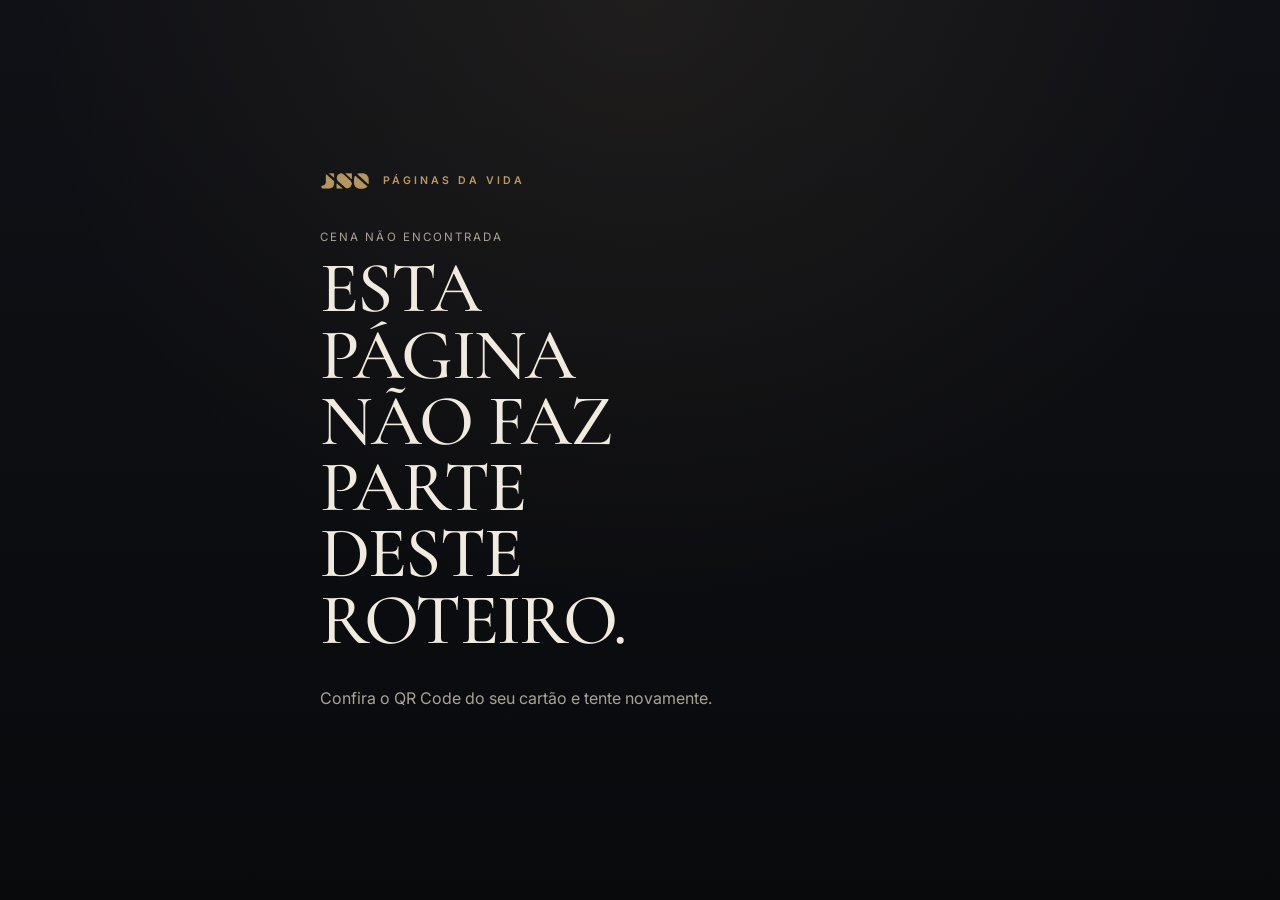
<file: index.html>
<!doctype html>
<html lang="pt-BR">
  <head>
    <meta charset="UTF-8">
    <meta name="viewport" content="width=device-width, initial-scale=1">
    <meta name="theme-color" content="#090a0c">
    <meta name="description" content="Uma página. Uma história maior.">
    <title>Páginas da Vida</title>
    <link rel="icon" type="image/png" href="assets/brand/jso-favicon.png">
    <link rel="preconnect" href="https://fonts.googleapis.com">
    <link rel="preconnect" href="https://fonts.gstatic.com" crossorigin>
    <link href="https://fonts.googleapis.com/css2?family=Cormorant+Garamond:wght@500;600&family=Inter:wght@400;500;600&display=swap" rel="stylesheet">
    <link rel="stylesheet" href="css/styles.css?v=4">
  </head>
  <body>
    <main class="experience" aria-live="polite">
      <article class="page" id="story" hidden>
        <header class="page__header">
          <div class="brand"><img src="assets/brand/jso-logo-gold.png" alt="JSO"><span>PÁGINAS DA VIDA</span></div>
          <p class="chapter" id="chapter"></p>
          <h1 id="title"></h1>
          <span class="rule" aria-hidden="true"></span>
        </header>
        <div class="story-text" id="text"></div>
        <figure class="scripture" id="scripture" hidden>
          <blockquote></blockquote>
          <figcaption><cite></cite></figcaption>
        </figure>
        <footer class="page__footer">
          <p id="closing"></p>
          <span class="page-number" id="page-number" aria-hidden="true"></span>
        </footer>
        <p class="epilogue" id="epilogue" hidden>O RESTANTE DA HISTÓRIA<br>CONTINUA SENDO ESCRITO PELO DIRETOR.</p>
      </article>

      <section class="state waiting" id="waiting" hidden>
        <div class="brand"><img src="assets/brand/jso-logo-gold.png" alt="JSO"><span>PÁGINAS DA VIDA</span></div>
        <p class="state__code">VOCÊ CHEGOU ANTES DA CENA</p>
        <h1>Calma, protagonista.</h1>
        <div class="waiting__text">
          <p>Você encontrou a página certa.<br>Só chegou algumas cenas antes.</p>
          <p>O Diretor pediu para não dar spoiler.</p>
          <p>Guarde seu cartão e espere o momento indicado.<br>Quando chegar a hora, escaneie novamente.</p>
        </div>
        <p class="waiting__closing">PROMETEMOS QUE VALE A ESPERA.</p>
      </section>

      <section class="state" id="error" hidden>
        <div class="brand"><img src="assets/brand/jso-logo-gold.png" alt="JSO"><span>PÁGINAS DA VIDA</span></div>
        <p class="state__code">CENA NÃO ENCONTRADA</p>
        <h1>Esta página não faz parte deste roteiro.</h1>
        <p>Confira o QR Code do seu cartão e tente novamente.</p>
      </section>
    </main>
    <noscript>Ative o JavaScript para ler este capítulo.</noscript>
    <script src="js/historias.js?v=8"></script>
    <script src="js/config.js?v=2"></script>
    <script src="js/controle.js?v=6"></script>
    <script src="js/app.js?v=3"></script>
  </body>
</html>
</file>
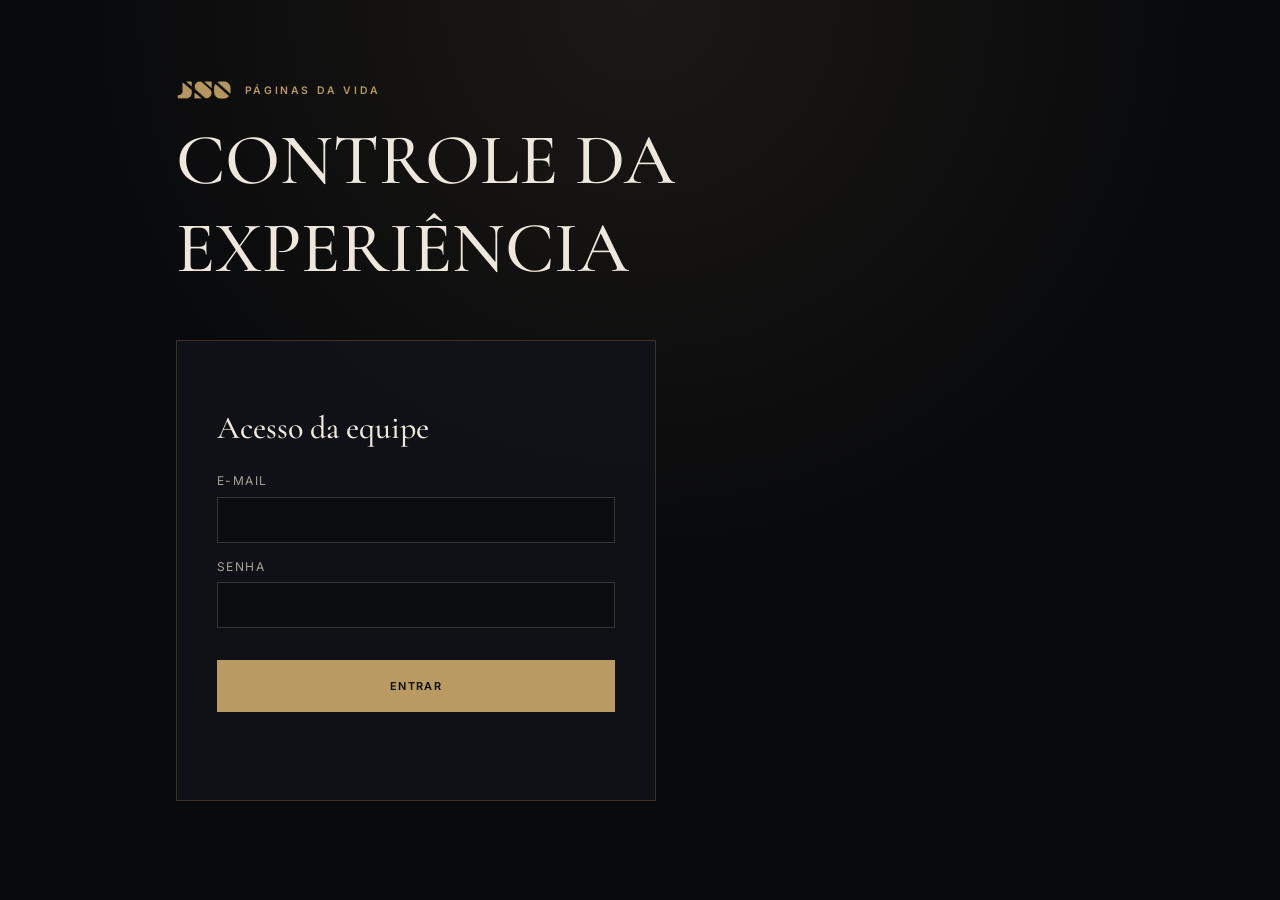
<file: admin.html>
<!doctype html>
<html lang="pt-BR">
<head>
  <meta charset="UTF-8"><meta name="viewport" content="width=device-width, initial-scale=1"><meta name="robots" content="noindex,nofollow">
  <title>Controle da experiência — Páginas da Vida</title>
  <link rel="icon" type="image/png" href="assets/brand/jso-favicon.png">
  <link rel="preconnect" href="https://fonts.googleapis.com"><link rel="preconnect" href="https://fonts.gstatic.com" crossorigin>
  <link href="https://fonts.googleapis.com/css2?family=Cormorant+Garamond:wght@500&family=Inter:wght@400;500;600&display=swap" rel="stylesheet">
  <link rel="stylesheet" href="css/admin.css?v=4">
</head>
<body><main class="admin">
  <header><div class="brand"><img src="assets/brand/jso-logo-gold.png" alt="JSO"><span>PÁGINAS DA VIDA</span></div><h1>Controle da experiência</h1></header>
  <section class="login panel" id="login-panel"><h2>Acesso da equipe</h2><form id="login-form">
    <label>E-mail<input type="email" id="email" autocomplete="username" required></label>
    <label>Senha<input type="password" id="password" autocomplete="current-password" required></label>
    <button type="submit">ENTRAR</button><p class="feedback" id="login-feedback" role="status"></p>
  </form></section>
  <section class="login panel" id="password-panel" hidden><h2>Crie sua senha</h2><p>Este será seu acesso ao controle durante o culto.</p><form id="password-form">
    <label>Nova senha<input type="password" id="new-password" autocomplete="new-password" minlength="8" required></label>
    <label>Confirmar senha<input type="password" id="confirm-password" autocomplete="new-password" minlength="8" required></label>
    <button type="submit">CRIAR SENHA</button><p class="feedback" id="password-feedback" role="status"></p>
  </form></section>
  <section id="control-panel" hidden>
    <div class="status panel"><div><span>MODO ATUAL</span><strong id="current-mode">CARREGANDO</strong></div><div><span>ÚLTIMA ALTERAÇÃO</span><time id="updated-at">—</time></div></div>
    <div class="warning" id="offline-warning" hidden>Não foi possível confirmar o modo online. Não anuncie a mudança no palco.</div>
    <div class="modes">
      <button class="mode-card" data-mode="aguarde"><span>00</span><strong>AGUARDE</strong><small>Sem spoiler</small></button>
      <button class="mode-card" data-mode="experiencia"><span>01</span><strong>EXPERIÊNCIA</strong><small>Sentir</small></button>
      <button class="mode-card" data-mode="revelacao"><span>02</span><strong>REVELAÇÃO</strong><small>Entender</small></button>
      <button class="mode-card" data-mode="conclusao"><span>03</span><strong>CONCLUSÃO</strong><small>Confiar</small></button>
    </div>
    <div class="actions"><button id="rollback" class="secondary">VOLTAR AO MODO ANTERIOR</button><a href="./?capitulo=27" target="_blank" rel="noopener">ABRIR PÁGINA DE TESTE</a><button id="logout" class="text-button">SAIR</button></div>
    <p class="feedback" id="control-feedback" role="status"></p>
  </section>
</main>
<dialog id="confirmation"><form method="dialog"><p class="eyebrow">CONFIRMAR ALTERAÇÃO</p><h2 id="confirmation-title"></h2><p>Todos os QR Codes passarão a exibir este modo na próxima abertura.</p><div><button value="cancel" class="secondary">CANCELAR</button><button value="confirm">CONFIRMAR</button></div></form></dialog>
<script src="js/config.js?v=2"></script><script src="js/controle.js?v=6"></script><script src="js/admin.js?v=4"></script>
</body></html>
</file>
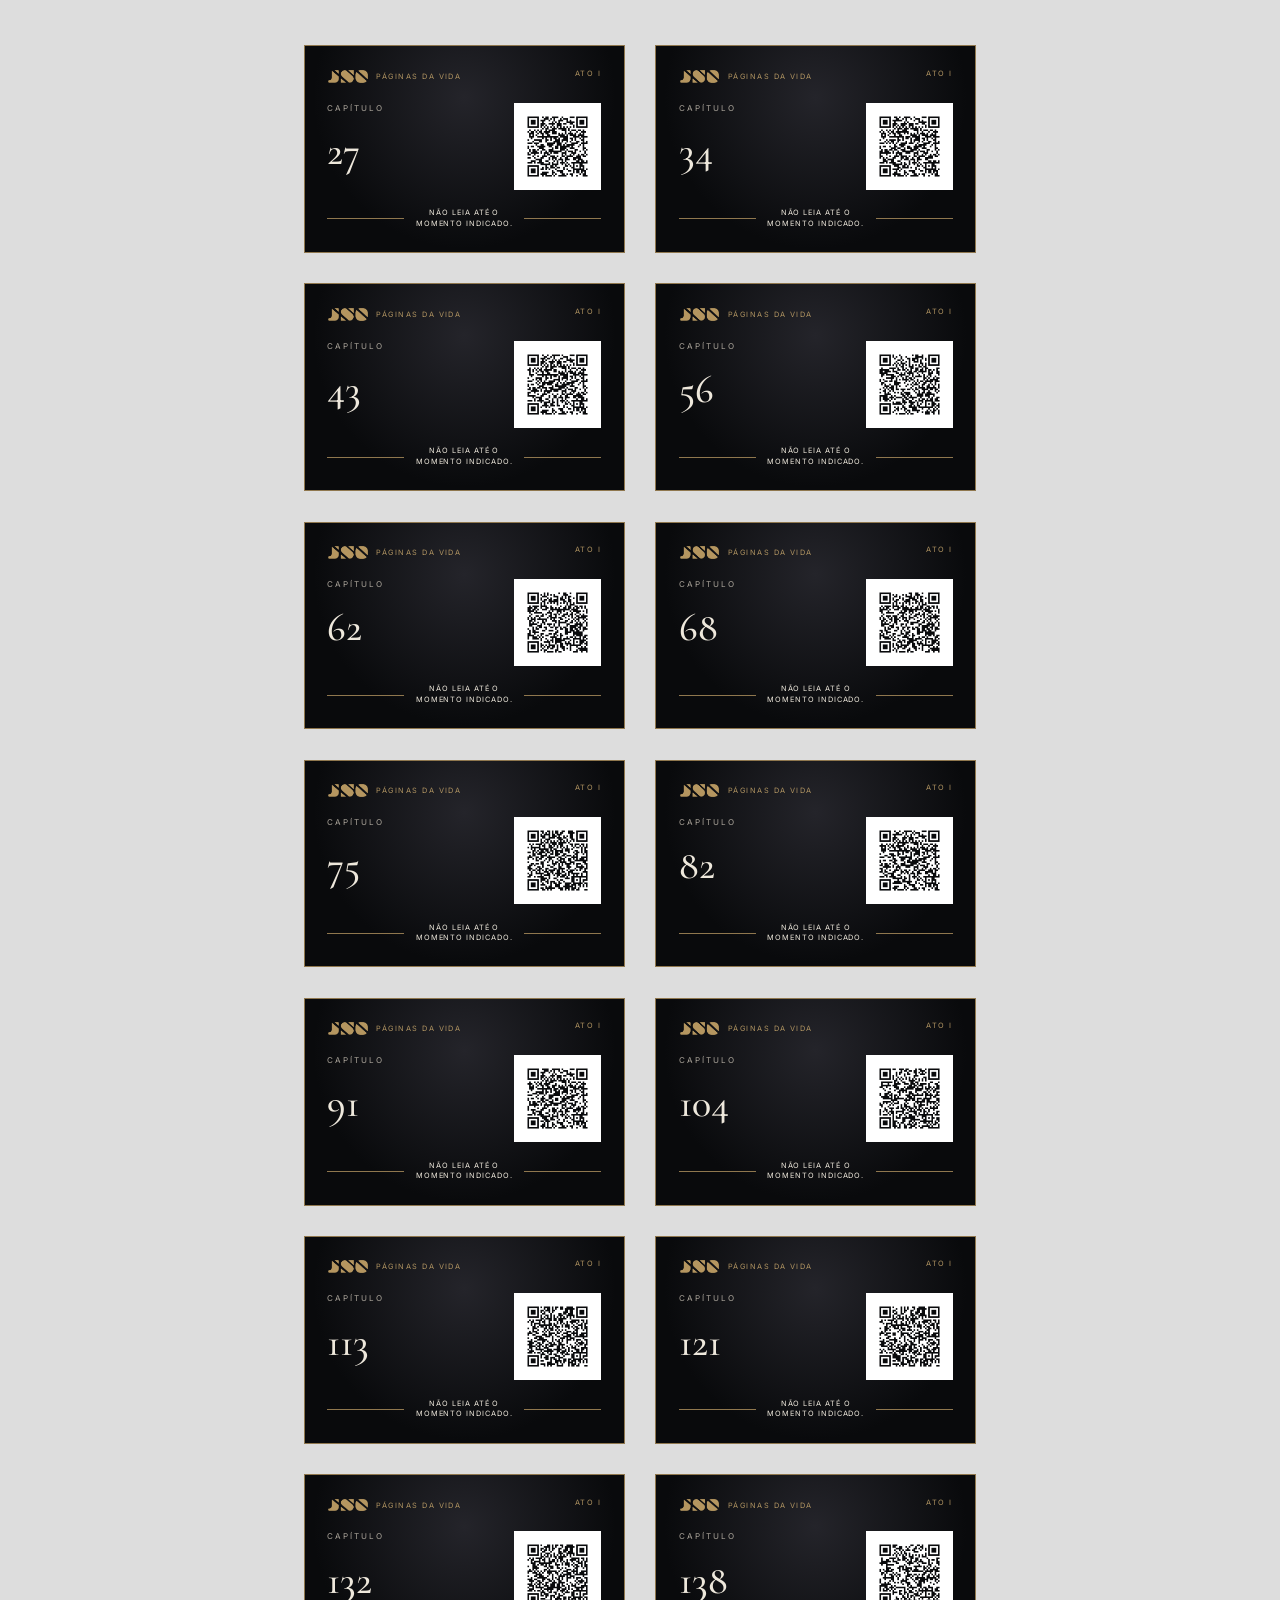
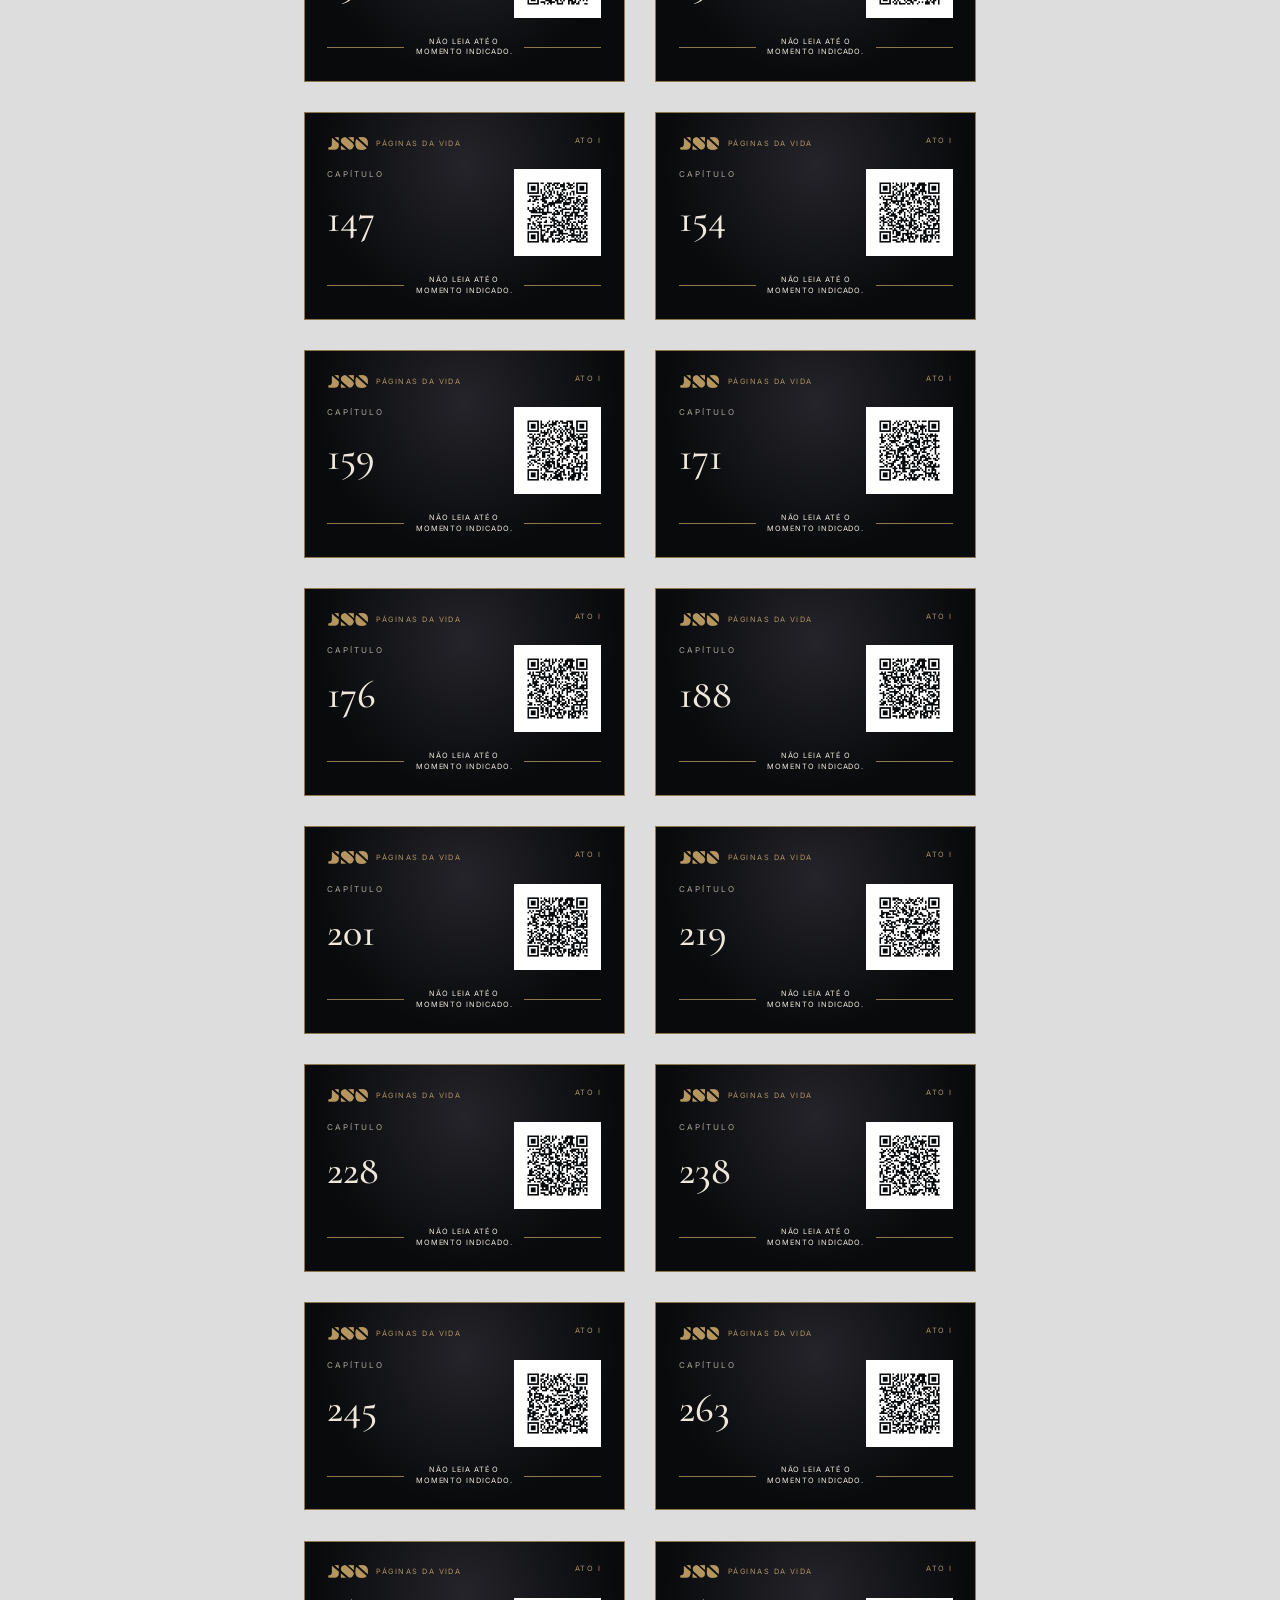
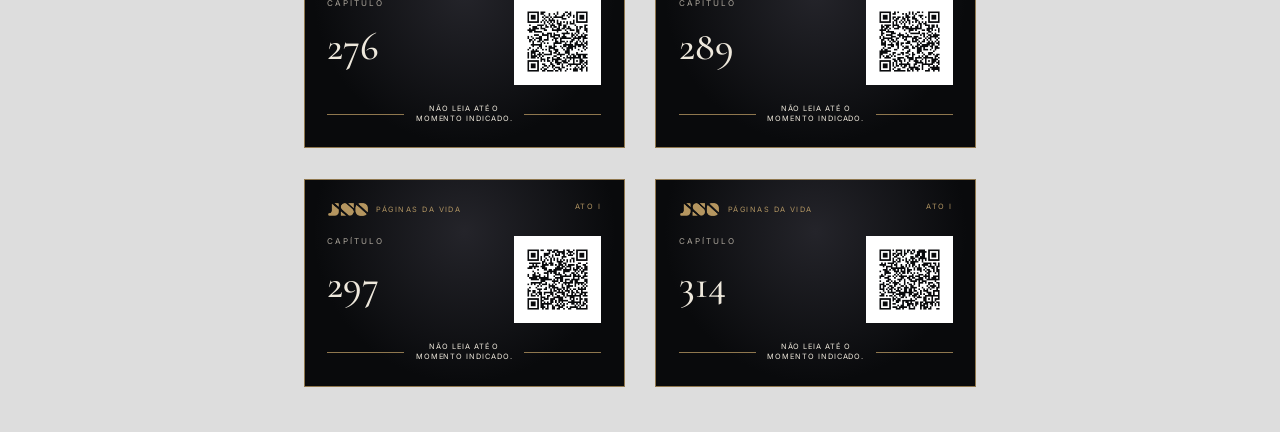
<file: cartoes-teste.html>
<!doctype html>
<html lang="pt-BR">
<head>
  <meta charset="UTF-8">
  <meta name="viewport" content="width=device-width, initial-scale=1">
  <title>Trinta cartões — Páginas da Vida</title>
  <link rel="icon" type="image/png" href="assets/brand/jso-favicon.png">
  <link rel="preconnect" href="https://fonts.googleapis.com">
  <link rel="preconnect" href="https://fonts.gstatic.com" crossorigin>
  <link href="https://fonts.googleapis.com/css2?family=Cormorant+Garamond:wght@500&family=Inter:wght@500;600&display=swap" rel="stylesheet">
  <link rel="stylesheet" href="css/cartoes.css?v=2">
</head>
<body>
  <main class="sheet" id="cards"></main>
  <script>
    const chapters = [27, 34, 43, 56, 62, 68, 75, 82, 91, 104, 113, 121, 132, 138, 147, 154, 159, 171, 176, 188, 201, 219, 228, 238, 245, 263, 276, 289, 297, 314];
    const cards = document.querySelector('#cards');
    chapters.forEach((chapter) => {
      cards.insertAdjacentHTML('beforeend', `
        <article class="card">
          <div class="card__top"><div class="card__brand"><img src="assets/brand/jso-logo-gold.png" alt="JSO"><span>PÁGINAS DA VIDA</span></div><span>ATO I</span></div>
          <div class="card__center">
            <p>CAPÍTULO</p><strong>${chapter}</strong>
            <img src="assets/qr/capitulo-${chapter}.png" alt="QR Code do capítulo ${chapter}">
          </div>
          <div class="card__bottom">
            <span></span><p>NÃO LEIA ATÉ O<br>MOMENTO INDICADO.</p><span></span>
          </div>
        </article>`);
    });
  </script>
</body>
</html>
</file>
<file: css/styles.css>
:root {
  color-scheme: dark;
  --ink: #090a0c;
  --paper: #f0eadf;
  --muted: #a9a397;
  --accent: #b99a62;
}

* { box-sizing: border-box; }

html { background: var(--ink); }

body {
  margin: 0;
  min-height: 100svh;
  background:
    radial-gradient(circle at 50% 0%, rgba(185,154,98,.09), transparent 38rem),
    linear-gradient(180deg, #101116, var(--ink));
  color: var(--paper);
  font-family: Inter, system-ui, sans-serif;
}

.experience {
  min-height: 100svh;
  display: grid;
  place-items: center;
  padding: clamp(2rem, 7vw, 5rem) 1.35rem;
}

.page, .state {
  width: min(100%, 40rem);
  animation: reveal .9s cubic-bezier(.22,1,.36,1) both;
}

.page__header { margin-bottom: clamp(2.2rem, 8vw, 4.5rem); }

.eyebrow, .brand {
  margin: 0 0 2.5rem;
  color: var(--accent);
  font-size: .66rem;
  font-weight: 600;
  letter-spacing: .28em;
}

.brand { display: flex; align-items: center; gap: .8rem; }
.brand img { width: 3.15rem; height: auto; display: block; }
.brand span { white-space: nowrap; }

.chapter {
  margin: 0 0 .65rem;
  color: var(--muted);
  font-size: .72rem;
  letter-spacing: .2em;
}

h1 {
  margin: 0;
  font-family: "Cormorant Garamond", Georgia, serif;
  font-size: clamp(2.6rem, 10vw, 5rem);
  font-weight: 500;
  line-height: .92;
  letter-spacing: -.025em;
  text-transform: uppercase;
}

.rule {
  display: block;
  width: 2.8rem;
  height: 1px;
  margin-top: 1.6rem;
  background: var(--accent);
}

.story-text {
  color: #d8d3ca;
  font-family: "Cormorant Garamond", Georgia, serif;
  font-size: clamp(1.38rem, 5vw, 1.72rem);
  line-height: 1.48;
}

.story-text p { margin: 0 0 1.25em; }

.page__footer {
  display: flex;
  align-items: end;
  justify-content: space-between;
  margin-top: clamp(3rem, 12vw, 6rem);
}

.page__footer p {
  margin: 0;
  color: var(--accent);
  font-size: .72rem;
  font-weight: 600;
  letter-spacing: .28em;
}

.page-number { color: #55534f; font-family: Georgia, serif; font-size: .75rem; }

.state__code { color: var(--muted); font-size: .72rem; letter-spacing: .18em; }
.state h1 { max-width: 12ch; font-size: clamp(2.5rem, 9vw, 4.5rem); }
.state > p:last-child { max-width: 30rem; margin-top: 2rem; color: var(--muted); line-height: 1.7; }
.waiting h1 { max-width: 14ch; }
.waiting__text { max-width: 34rem; margin-top: 2.4rem; color: #d8d3ca; font-family: "Cormorant Garamond", Georgia, serif; font-size: clamp(1.32rem, 5vw, 1.65rem); line-height: 1.48; }
.waiting__text p { margin: 0 0 1.2em; }
.waiting .waiting__closing { margin-top: 3rem; color: var(--accent); font-size: .68rem; font-weight: 600; letter-spacing: .24em; line-height: 1.6; }

noscript { display: block; padding: 2rem; text-align: center; }

@keyframes reveal {
  from { opacity: 0; transform: translateY(14px); }
  to { opacity: 1; transform: translateY(0); }
}

@media (min-width: 48rem) {
  .page { padding-left: 3rem; border-left: 1px solid rgba(185,154,98,.25); }
}

@media (prefers-reduced-motion: reduce) {
  .page, .state { animation: none; }
}
</file>
<file: css/admin.css>
:root { color-scheme:dark; --bg:#090a0c; --panel:#121318; --paper:#eee8dc; --muted:#a9a397; --gold:#b99a62; }
* { box-sizing:border-box; }
body { margin:0; min-height:100svh; background:radial-gradient(circle at 50% 0,rgba(185,154,98,.1),transparent 35rem),var(--bg); color:var(--paper); font-family:Inter,sans-serif; }
button,input { font:inherit; } button,a { -webkit-tap-highlight-color:transparent; }
.admin { width:min(100% - 2rem,58rem); margin:auto; padding:clamp(2rem,7vw,5rem) 0; }
.eyebrow { margin:0 0 1rem; color:var(--gold); font-size:.65rem; font-weight:600; letter-spacing:.25em; }
.brand { display:flex; align-items:center; gap:.8rem; margin:0 0 1rem; color:var(--gold); font-size:.65rem; font-weight:600; letter-spacing:.25em; }
.brand img { width:3.5rem; height:auto; display:block; }
h1 { margin:0 0 3rem; font-family:"Cormorant Garamond",serif; font-size:clamp(2.5rem,8vw,4.5rem); font-weight:500; text-transform:uppercase; }
h2 { font-family:"Cormorant Garamond",serif; font-size:2rem; font-weight:500; }
.panel { padding:clamp(1.4rem,5vw,2.5rem); border:1px solid rgba(185,154,98,.24); background:rgba(18,19,24,.88); }
.login { max-width:30rem; }
label { display:grid; gap:.55rem; margin:1rem 0; color:var(--muted); font-size:.75rem; letter-spacing:.12em; text-transform:uppercase; }
input { width:100%; padding:.9rem 1rem; border:1px solid #34343a; border-radius:0; outline:none; background:#0c0d10; color:var(--paper); }
input:focus { border-color:var(--gold); }
button,.actions a { min-height:3.25rem; padding:.8rem 1.1rem; border:1px solid var(--gold); background:var(--gold); color:#090a0c; font-size:.68rem; font-weight:600; letter-spacing:.12em; cursor:pointer; text-decoration:none; }
button:disabled { cursor:not-allowed; opacity:.4; } .login button { width:100%; margin-top:1rem; }
.status { display:flex; justify-content:space-between; gap:2rem; margin-bottom:1rem; }
.status div { display:grid; gap:.6rem; } .status span { color:var(--muted); font-size:.62rem; letter-spacing:.18em; }
.status strong { color:var(--gold); font-size:1.25rem; } .status time { font-size:.85rem; }
.warning { margin:1rem 0; padding:1rem; border:1px solid #a85c51; color:#efb0a7; font-size:.8rem; line-height:1.5; }
.modes { display:grid; grid-template-columns:repeat(4,1fr); gap:1rem; margin:1rem 0; }
.mode-card { min-height:10rem; display:grid; align-content:space-between; justify-items:start; background:var(--panel); color:var(--paper); text-align:left; }
.mode-card span,.mode-card small { color:var(--muted); } .mode-card.active { background:var(--gold); color:#090a0c; opacity:1; }
.mode-card.active span,.mode-card.active small { color:#3c3324; }
.actions { display:flex; flex-wrap:wrap; align-items:center; gap:.75rem; margin-top:1rem; }
.secondary { background:transparent; color:var(--gold); } .text-button { border-color:transparent; background:transparent; color:var(--muted); }
.feedback { min-height:1.4rem; color:var(--gold); font-size:.8rem; }
dialog { width:min(90%,31rem); padding:0; border:1px solid var(--gold); background:var(--panel); color:var(--paper); }
dialog::backdrop { background:rgba(0,0,0,.8); } dialog form { padding:2rem; }
dialog form>p:not(.eyebrow) { color:var(--muted); line-height:1.6; } dialog form>div { display:flex; justify-content:flex-end; gap:.75rem; margin-top:2rem; }
@media (max-width:42rem) { .modes { grid-template-columns:1fr; } .mode-card { min-height:7.5rem; } .status { flex-direction:column; } .actions>* { width:100%; text-align:center; } }
</file>
<file: css/cartoes.css>
* { box-sizing: border-box; }
body { margin: 0; background: #ddd; font-family: Inter, sans-serif; }
.sheet { display: grid; grid-template-columns: repeat(2, 85mm); gap: 8mm; justify-content: center; padding: 12mm; }
.card { width: 85mm; height: 55mm; padding: 6mm; color: #eee8dc; background: radial-gradient(circle at 50% 25%, #24242a, #090a0c 68%); border: .25mm solid #8f774e; display: flex; flex-direction: column; justify-content: space-between; break-inside: avoid; }
.card__top { display: flex; justify-content: space-between; color: #af9361; font-size: 5.5pt; letter-spacing: .2em; }
.card__brand { display:flex; align-items:center; gap:2mm; }
.card__brand img { width:11mm; height:auto; display:block; }
.card__center { display: grid; grid-template-columns: 1fr 23mm; grid-template-rows: auto 1fr; align-items: center; column-gap: 5mm; }
.card__center p { align-self: end; margin: 0; color: #aaa49a; font-size: 6pt; letter-spacing: .25em; }
.card__center strong { font-family: "Cormorant Garamond", serif; font-size: 30pt; font-weight: 500; line-height: .85; }
.card__center img { grid-column: 2; grid-row: 1 / 3; width: 23mm; height: 23mm; border: 2mm solid white; background: white; }
.card__bottom { display: flex; align-items: center; gap: 3mm; }
.card__bottom span { height: .25mm; flex: 1; background: #8f774e; }
.card__bottom p { margin: 0; text-align: center; font-size: 5.5pt; line-height: 1.45; letter-spacing: .13em; }
@media print { @page { size: A4; margin: 10mm; } body { background: white; print-color-adjust: exact; -webkit-print-color-adjust: exact; } .sheet { padding: 0; } }
@media (max-width: 700px) {
  .sheet { grid-template-columns: min(85mm, calc(100vw - 2rem)); padding: 1rem; }
  .card { width: 100%; height: auto; aspect-ratio: 85 / 55; }
}
</file>
